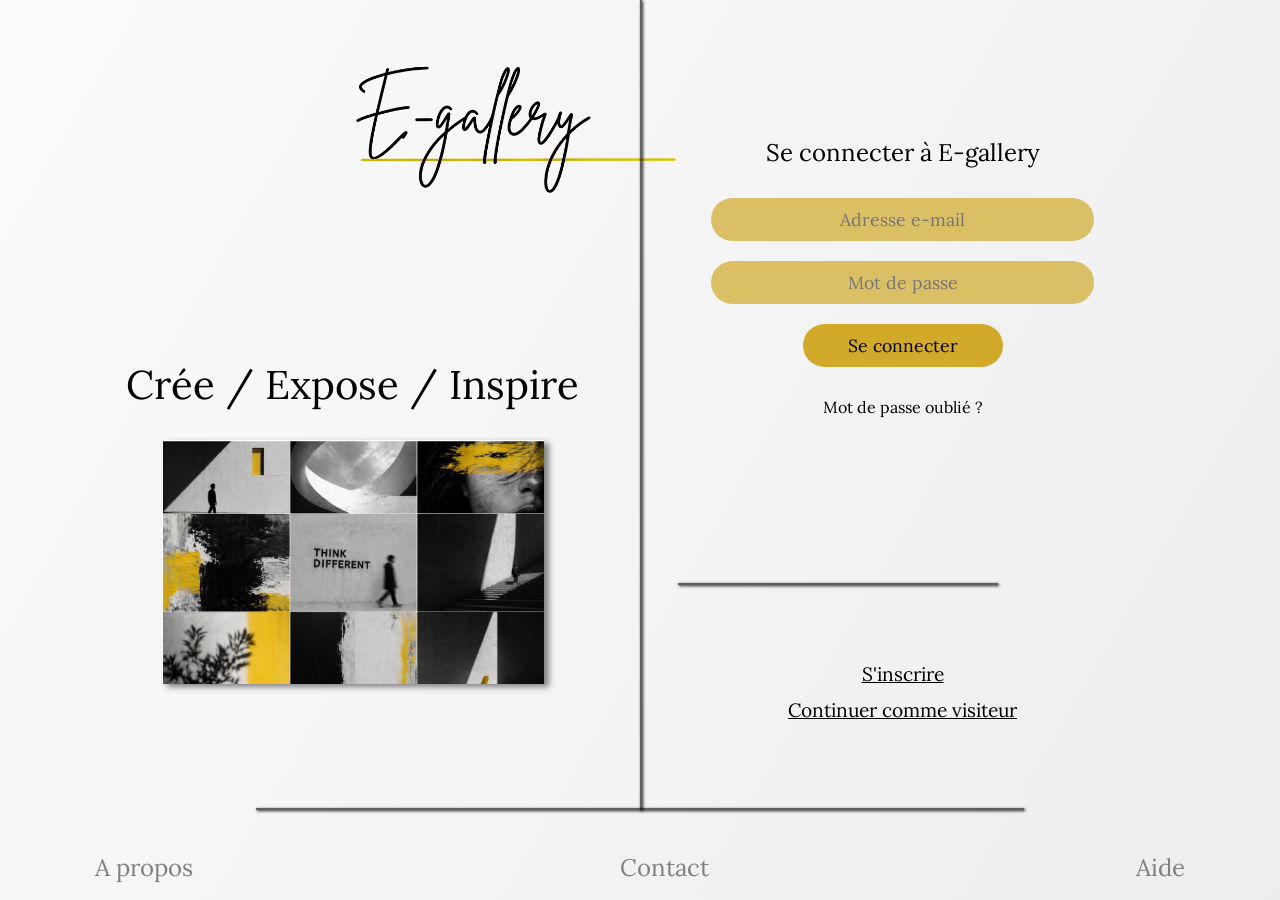
<file: index.html>
<!DOCTYPE html>
<html lang="fr">

<head>
    <meta charset="UTF-8">
    <meta name="viewport" content="width=device-width, initial-scale=1.0">
    <title>E-gallery</title>
    <link rel="stylesheet" href="style/style.css">
</head>

<body>
    <main>

        <div class="header">
            <img src="./assets/img/e logo.png" id="logo" alt="logo E-gallery">
            <div class="header-left">

                <h3>Crée / Expose / Inspire</h3>
                <div class="img-header">
                    <img src="./assets/img/photo header.png" alt="image art">
                </div>
            </div>
            <div class="header-right">
                <div class="connexion">
                    <h4>Se connecter à E-gallery</h4>
                    <form action="">
                        <input type="email" placeholder="Adresse e-mail">
                        <input type="password" placeholder="Mot de passe">
                        <input id="button" type="submit" value="Se connecter">
                        <a id="mdp" href="#">Mot de passe oublié ?</a>
                    </form>

                </div>
                <div class="inscription">
                    <p><a href="/page/inscription.html">S'inscrire</a></p>
                    <p><a href="#">Continuer comme visiteur</a></p>
                </div>
            </div>

        </div>
    </main>
    <footer>
        <nav>
            <ul>
                <li>A propos</li>
                <li>Contact</li>
                <li>Aide</li>
            </ul>
        </nav>
    </footer>

</body>

</html>
</file>
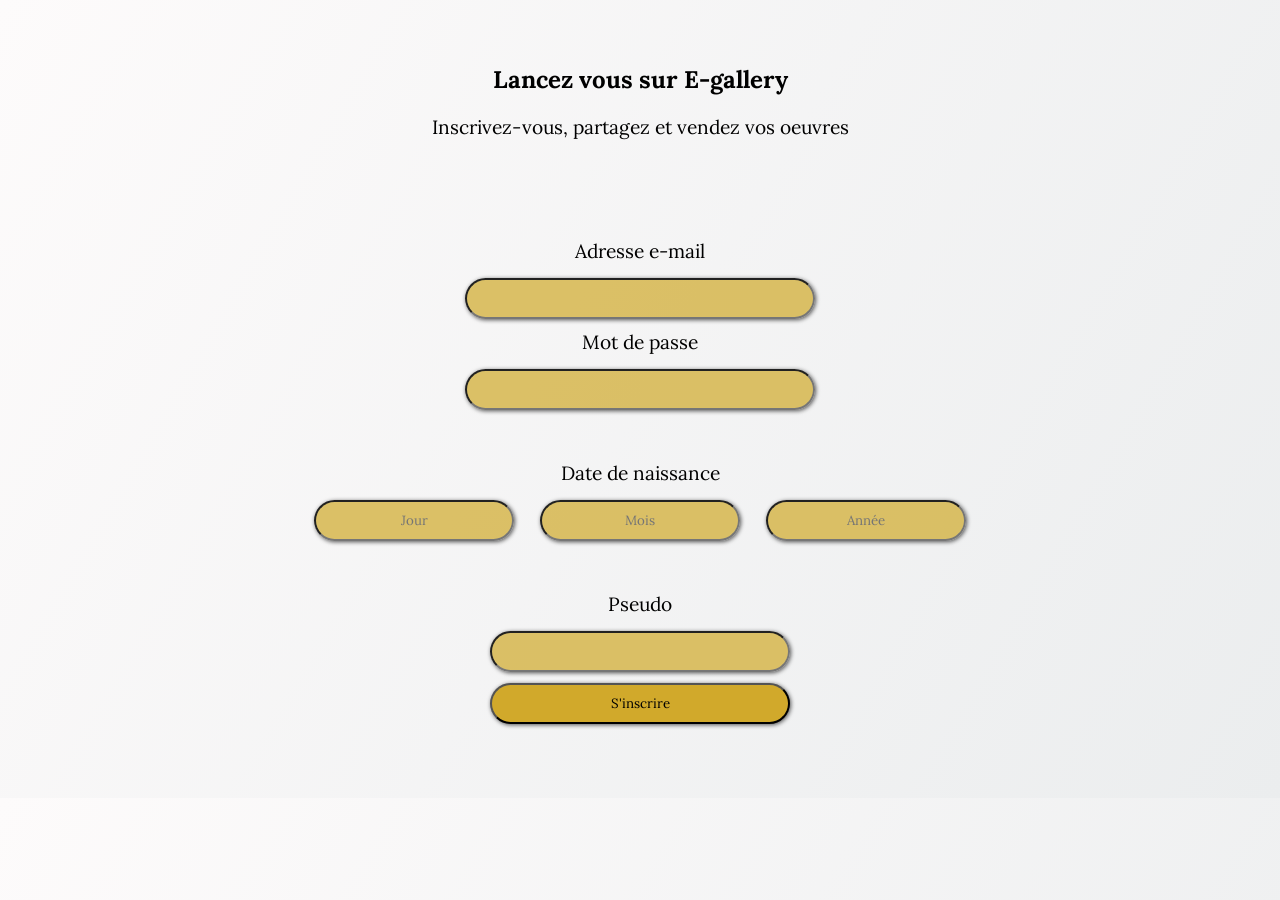
<file: page/inscription.html>
<!DOCTYPE html>
<html lang="fr">

<head>
    <meta charset="UTF-8">
    <meta name="viewport" content="width=device-width, initial-scale=1.0">
    <title>E-gallery</title>
    <link rel="stylesheet" href="/style/inscription.css">

</head>

<body>
    <h2>Lancez vous sur E-gallery</h2>
    <p>Inscrivez-vous, partagez et vendez vos oeuvres</p>
    <div class="formulaire">
        <form action="">
            <div class="champ">
                <label for="email">Adresse e-mail</label><br>
                <input id="email" type="email"><br>
                <label for="mdp">Mot de passe</label><br>
                <input type="password" name="" id="mdp"><br>
            </div>

            <div class="date">
                <label for="date">Date de naissance</label><br>
                <input id="date" type="text" placeholder="Jour" maxlength="2">
                <input id="date" type="text" placeholder="Mois" maxlength="2">
                <input id="date" type="text" placeholder="Année" maxlength="4"><br>
            </div>

            <div class="actions">
                <label for="pseudo">Pseudo</label><br>
                <input type="text" id="pseudo"><br>
                <input type="submit" name="" id="btn-submit" value="S'inscrire">
            </div>
        </form>
    </div>
</body>

</html>
</file>
<file: style/style.css>
@font-face {
  font-family: "Lora";
  src: url(/assets/police/Lora-VariableFont_wght.ttf);
}

:root {
  --color1: #d1a92b;
  --color2: #d1aa2bb4;
}

* {
  margin: 0;
  padding: 0;
  box-sizing: border-box;
  font-family: "Lora", sans-serif;
  user-select: none;
  list-style: none;
}

body {
  background-image: linear-gradient(120deg, #fdfbfb 0%, #ebedee 100%);
  overflow: hidden;
  min-height: 100vh;
}

.header {
  display: flex;
  align-items: center;
  justify-content: space-around;
  max-width: 1100px;
  margin: auto;
}
#logo {
  width: 400px;
  position: absolute;
  left: 23%;
  top: 0%;
}

/* ***** HEADER LEFT *****  */

h3 {
  font-size: 2.5rem;
  font-weight: 200;
  margin: 250px 0 30px;
}
h3::after {
  position: absolute;
  content: "";
  height: 90vh;
  width: 2px;
  background-color: rgba(0, 0, 0, 0.603);
  top: 0%;
  left: 50%;
  box-shadow: 1px 1px 3px 0px black;
}

.header-left img {
  display: block;
  margin: 0 auto;
  box-shadow: 5px 3px 6px grey;
}

/* ***** HEADER RIGHT *****  */
/* Connexion  */
.header-right {
  display: grid;
  grid-template-rows: 75% 25%;
  align-items: center;
}

.connexion {
  margin: 200px 50px;
  justify-self: center;
}
.connexion h4 {
  font-size: 1.5rem;
  font-weight: 200;
  text-align: center;
}

form {
  display: grid;
  grid-template-columns: 1fr;
  grid-template-rows: 1fr 1fr 1fr;
  margin: 20px 0;
}

input {
  margin: 10px;
  border: none;
  border-radius: 30px;
  padding: 10px 75px;
  text-align: center;
  font-size: 1.1rem;
  background-color: var(--color2);
}

#button {
  cursor: pointer;
  background-color: var(--color1);
  padding: 10px 45px;
  justify-self: center;
}

#button:hover {
  background-color: var(--color2);
}

#mdp {
  text-decoration: none;
  margin: 20px 0;
  justify-self: center;
  color: black;
  transition: 0.4s ease;
}
#mdp:hover {
  color: var(--color2);
}
#mdp::after {
  position: absolute;
  content: "";
  width: 25%;
  height: 2px;
  background-color: rgba(0, 0, 0, 0.603);
  bottom: 35%;
  left: 53%;
  pointer-events: none;
  box-shadow: 1px 1px 3px 0px black;
}
/* Inscription */
.inscription {
  text-align: center;
  line-height: 35px;
}
.inscription a {
  color: black;
  transition: 0.4s ease;
  font-size: 1.2rem;
}
.inscription a:hover {
  color: var(--color2);
}

/* ***** FOOTER *****  */
nav {
  max-width: 1100px;
  margin: 60px auto;
}
nav ul {
  display: flex;
  justify-content: space-between;
  align-content: center;
  padding: 0 5px;
}
nav li {
  font-size: 1.5rem;
  color: gray;
  cursor: pointer;
  transition: 0.4s ease;
}
nav li:hover {
  color: black;
}
nav::before {
  position: absolute;
  content: "";
  width: 60%;
  height: 2px;
  background-color: rgba(0, 0, 0, 0.603);
  bottom: 10%;
  left: 20%;
  pointer-events: none;
  box-shadow: 1px 1px 3px 0px black;
}
</file>
<file: style/inscription.css>
@font-face {
  font-family: "Lora";
  src: url(/assets/police/Lora-VariableFont_wght.ttf);
}

:root {
  --color1: #d1a92b;
  --color2: #d1aa2bb4;
}

* {
  margin: 0;
  padding: 0;
  box-sizing: border-box;
  font-family: "Lora", sans-serif;
  user-select: none;
  list-style: none;
}

body {
  background-image: linear-gradient(120deg, #fdfbfb 0%, #ebedee 100%);
  max-width: 1100px;
  margin: 5% auto;
}

h2 {
  text-align: center;
}
p {
  padding: 20px 0 50px;
  text-align: center;
  font-size: 1.2rem;
}

/* ***** FORMULAIRE ***** */
form {
  text-align: center;
  line-height: 45px;
}

form label {
  font-size: 1.2rem;
}

form input {
  padding: 10px 0;
  border-radius: 30px;
  text-align: center;
  background: var(--color2);
  box-shadow: 1px 1px 4px rgba(0, 0, 0, 0.658);
}
.champ {
  margin: 40px 0;
}
.champ input {
  width: 350px;
}

#date {
  width: 200px;
  margin: 0px 1%;
  text-align: center;
}

.actions {
  margin: 40px 0;
}
.actions input {
  width: 300px;
}
#btn-submit {
  background-color: var(--color1);
  margin: 10px 0;
}
</file>
